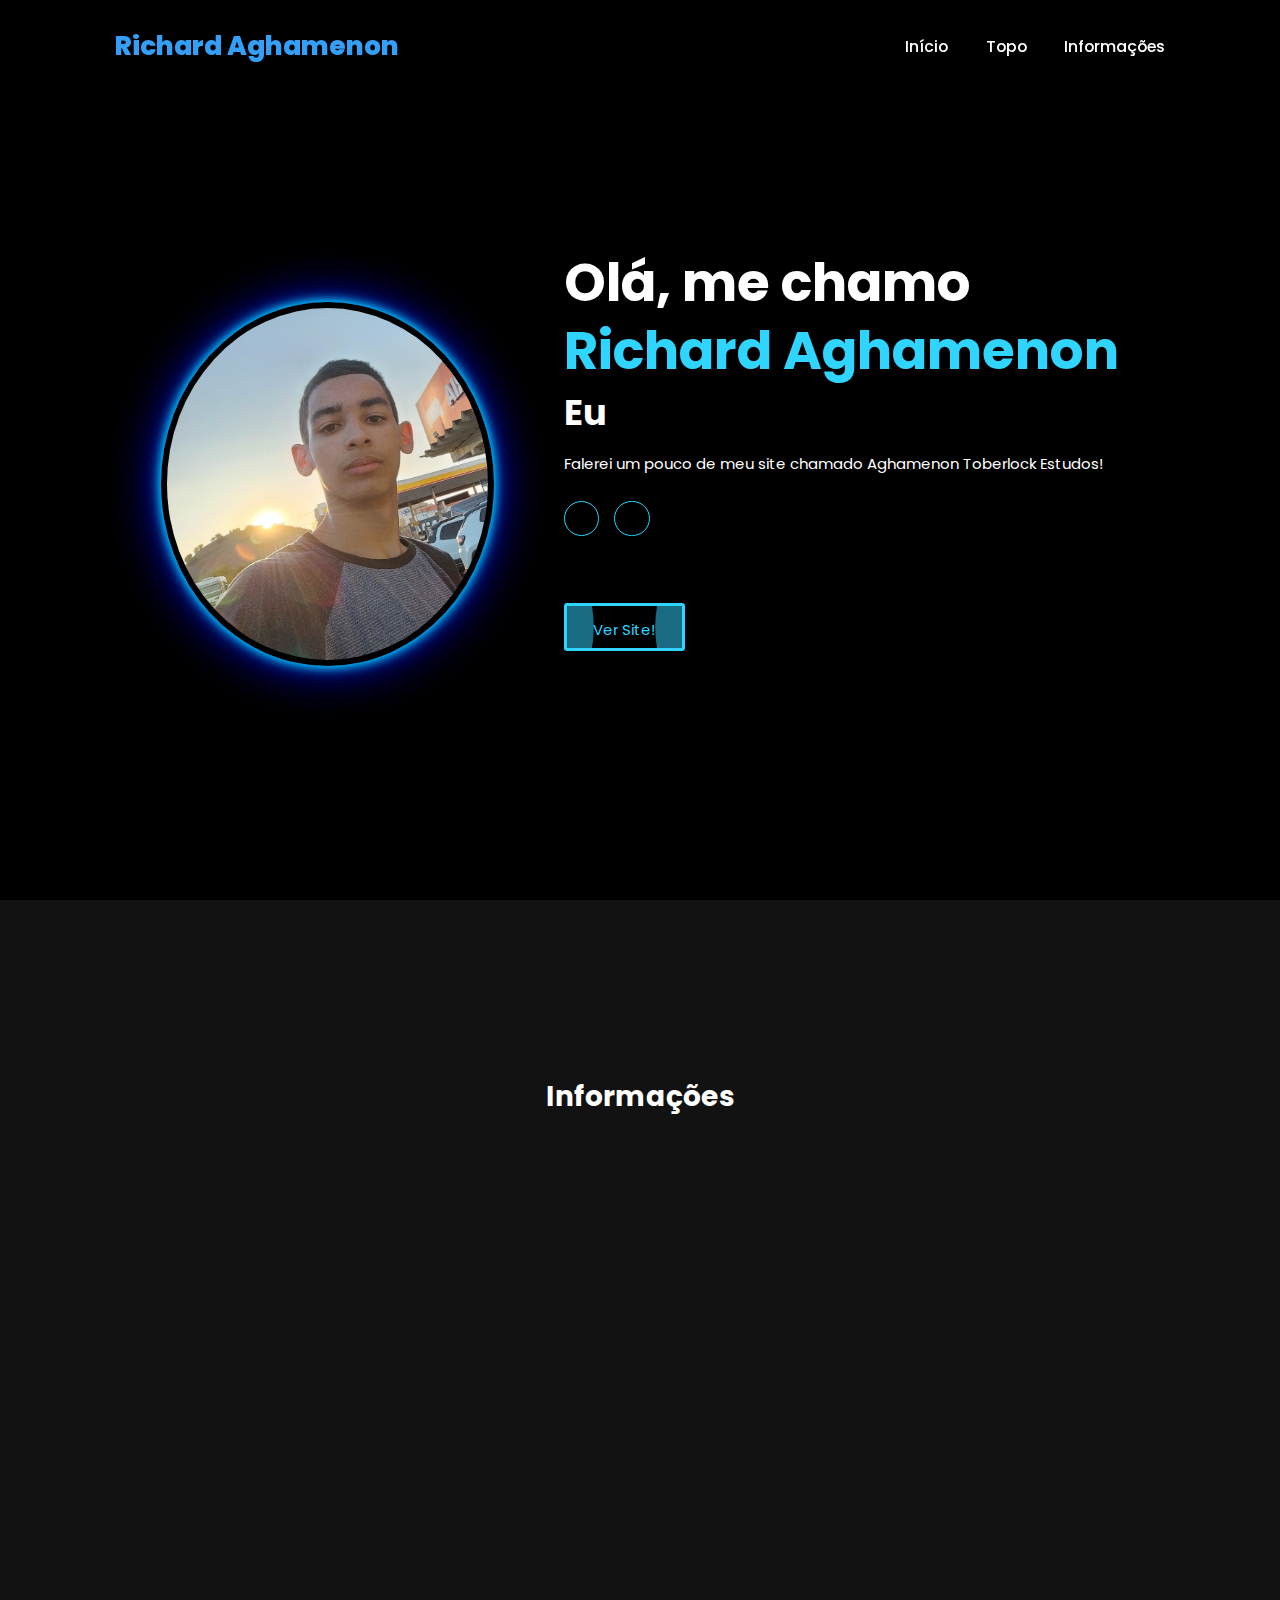
<file: Aghamenon-Toberlock-Estudos.html>
<!DOCTYPE html>
<html lang="en">
<head>
    <meta charset="UTF-8">
    <meta name="viewport" content="width=device-width, initial-scale=1.0">
    <link rel="stylesheet" href="https://cdnjs.cloudflare.com/ajax/libs/font-awesome/6.6.0/css/all.min.css" integrity="sha512-Kc323vGBEqzTmouAECnVceyQqyqdsSiqLQISBL29aUW4U/M7pSPA/gEUZQqv1cwx4OnYxTxve5UMg5GT6L4JJg==" crossorigin="anonymous" referrerpolicy="no-referrer" />
    <script src="https://unpkg.com/aos@2.3.1/dist/aos.js"></script>
    <link rel="stylesheet" href="style.css">
    <link rel="stylesheet" href="img.css">
    <link rel="stylesheet" href="style2.css">
    <title>Portfolio | Richard Aghamenon</title>
    <!--Font-->
</head>

<body>
    <header class="header">
        <a href="#" class="logo">Richard Aghamenon</a>

        <i class="fa-solid fa-bars" id="menu-icon"></i>

        <nav class="navbar">
            <a href="https://meliodasbr-oficial.github.io/Richard-Aghamenon-Portofolio-Official/" class="active">Início</a>
            <a href="#home">Topo</a>
            <a href="#informação">Informações</a>
        </nav>
    </header>

    <section3 class="home" id="home">
        <div class="home-img">
            <img src="Richard.jpg" alt="">
        </div>

        <div class="home-content">
            <h1>Olá, me chamo<span>Richard Aghamenon</span></h1>
            <h3 class="typing-text">Eu <span1></span1></h3>
            <p>Falerei um pouco de meu site chamado Aghamenon Toberlock Estudos!</p>
            <div class="social-icon">
                <a href="https://github.com/meliodasbr-oficial"><i class="fa-brands fa-github"></i></a>
                <a href="https://www.instagram.com/meliodasbr_ofc/"><i class="fa-brands fa-instagram"></i></a>
            </div>

            <div class="home-button">
                <button class="button button2" onclick="window.location.href='https://meliodasbr-oficial.github.io/Aghamenon-Toberlock-Estudos-Official/';">
                    <p>Ver Site!</p>
                </button>                
            </div>
        </div>
    </section3>

    <section class="informação" id="informação">
        <h2 class="heading">Informações</h2>
        <div class="Universal">
            <div data-aos="zoom-in">
                <div class="single-info">
                    <div class="content">
                        <h3 class="title">Aghamenon Toberlock Estudos</h3>
                        <p class="description">
                            O Aghamenon Toberlock Estudos é uma plataforma educacional inovadora, idealizada e desenvolvida por Richard Aghamenon. Com o propósito de transformar a maneira como os estudantes se preparam para exames importantes, como o ENEM e a OBMEP, a plataforma combina tecnologia de ponta e uma abordagem prática e interativa, voltada para maximizar o desempenho acadêmico.
                        </p>
                        <p class="description">
                            Construída utilizando uma sólida base de HTML, CSS e JavaScript, com integração ao Firebase, a plataforma oferece uma experiência fluida, interativa e segura, garantindo que cada funcionalidade atenda às necessidades dos estudantes de forma eficiente e intuitiva. A plataforma foi desenhada para ser acessível e motivadora, com um sistema de login seguro e uma interface amigável, proporcionando uma navegação rápida e sem complicações.
                        </p>
                        <h4 class="subheading">Entre os principais recursos, destacam-se:</h4>
                        <div class="features">
                            <div class="feature-item">
                                <h5><b>Simulados Rankeados:</b></h5>
                                <p>Uma função que permite aos estudantes testar seus conhecimentos em questões atualizadas e competitivas. Com o ranqueamento, é possível medir o desempenho em relação a outros estudantes, criando um ambiente de estudo motivador.</p>
                            </div>
                            <div class="feature-item">
                                <h5><b>Simulados para o ENEM e OBMEP:</b></h5>
                                <p>A plataforma oferece simulados especialmente desenvolvidos para esses exames, garantindo que o conteúdo esteja alinhado com o que realmente cai nas provas. As questões são atualizadas constantemente, mantendo o aluno sempre preparado para os desafios que enfrentará nos exames.</p>
                            </div>
                            <div class="feature-item">
                                <h5><b>Chat Global:</b></h5>
                                <p>O Chat Global permite a comunicação em tempo real entre os usuários, promovendo um ambiente colaborativo onde estudantes podem trocar experiências, dicas de estudo e se apoiar mutuamente em sua jornada educacional. Com uma interface amigável e identificações por GameTag, o chat se torna um espaço seguro e acessível para todos usuários.</p>
                            </div>
                            <div class="feature-item">
                                <h5><b>Guia de Profissões:</b></h5>
                                <p>Uma seção dedicada a ajudar os estudantes a explorar suas opções de carreira. Aqui, é possível descobrir diversas profissões, com informações detalhadas sobre cada uma delas, ajudando na escolha da futura área de atuação.</p>
                            </div>
                            <div class="feature-item">
                                <h5><b>Dicas de Estudos:</b></h5>
                                <p>Estratégias e orientações práticas para otimizar o tempo de estudo e melhorar a eficiência na preparação para os exames. São dicas focadas em aumentar a produtividade e manter o estudante motivado.</p>
                            </div>
                            <div class="feature-item">
                                <h5><b>Relatórios Detalhados:</b></h5>
                                <p>A cada simulado realizado, o estudante recebe um relatório completo com métricas de acertos, erros e tempo gasto em cada questão. Isso permite uma análise precisa do desempenho e facilita a identificação de áreas que precisam de mais atenção.</p>
                            </div>
                        </div>
                        <p class="description">
                            O desenvolvimento do Aghamenon Toberlock é resultado de um processo minucioso de pesquisa e inovação, combinando conhecimentos técnicos de programação e uma compreensão profunda das necessidades dos estudantes. A plataforma foi criada para oferecer conteúdo de qualidade e motivar os estudantes a continuar estudando e alcançar suas metas acadêmicas.
                        </p>
                        <p class="description">
                            Se você está buscando uma maneira eficaz de se preparar para o ENEM, OBMEP ou outros exames, não perca a oportunidade de conhecer a Aghamenon Toberlock Estudos. Acesse agora e veja como essa plataforma pode impulsionar seu desempenho!
                        </p>
                        <div data-aos="zoom-in">
                            <img src="1.png" alt=""> Fonte: https://meliodasbr-oficial.github.io/Aghamenon-Toberlock-Estudos-Official/
                        </div>
                        <div data-aos="zoom-in">
                            <img src="2.png" alt=""> Fonte: https://meliodasbr-oficial.github.io/Aghamenon-Toberlock-Estudos-Official/Perfil
                        </div>
                        <div data-aos="zoom-in">
                            <img src="3.png" alt=""> Fonte: https://meliodasbr-oficial.github.io/Aghamenon-Toberlock-Estudos-Official/Serviços
                        </div>
                        <div data-aos="zoom-in">
                            <img src="4.png" alt=""> Fonte: https://meliodasbr-oficial.github.io/Aghamenon-Toberlock-Estudos-Official/Simulado-Rankeado
                        </div>
                        <div data-aos="zoom-in">
                            <img src="5.png" alt=""> Fonte: https://meliodasbr-oficial.github.io/Aghamenon-Toberlock-Estudos-Official/Ranking
                        </div>
                        <div data-aos="zoom-in">
                            <img src="6.png" alt=""> Fonte: https://meliodasbr-oficial.github.io/Aghamenon-Toberlock-Estudos-Official/Chat-Global
                        </div>
                    </div>
                    <span class="circle-before"></span>
                    <button class="button button2" onclick="window.location.href='https://meliodasbr-oficial.github.io/Aghamenon-Toberlock-Estudos-Official/';">
                        <p>Ver Site!</p>
                    </button>  
                </div>
            </div>
        </div>
    </section>
    

    <footer class="footer">
        <div data-aos="zoom-in">
            <div class="social">
                <a href="https://github.com/meliodasbr-oficial"><i class="fa-brands fa-github"></i></a>
                <a href="https://www.instagram.com/meliodasbr_ofc/"><i class="fa-brands fa-instagram"></i></a>
            </div>
            <p class="copyright">
                &copy; 2024 Richard Aghamenon. Todos os direitos reservados.
            </p>
        </div>
    </footer>
    <script src="script.js"></script>
    <script>
        AOS.init();
      </script>
</body>
</html>
</file>
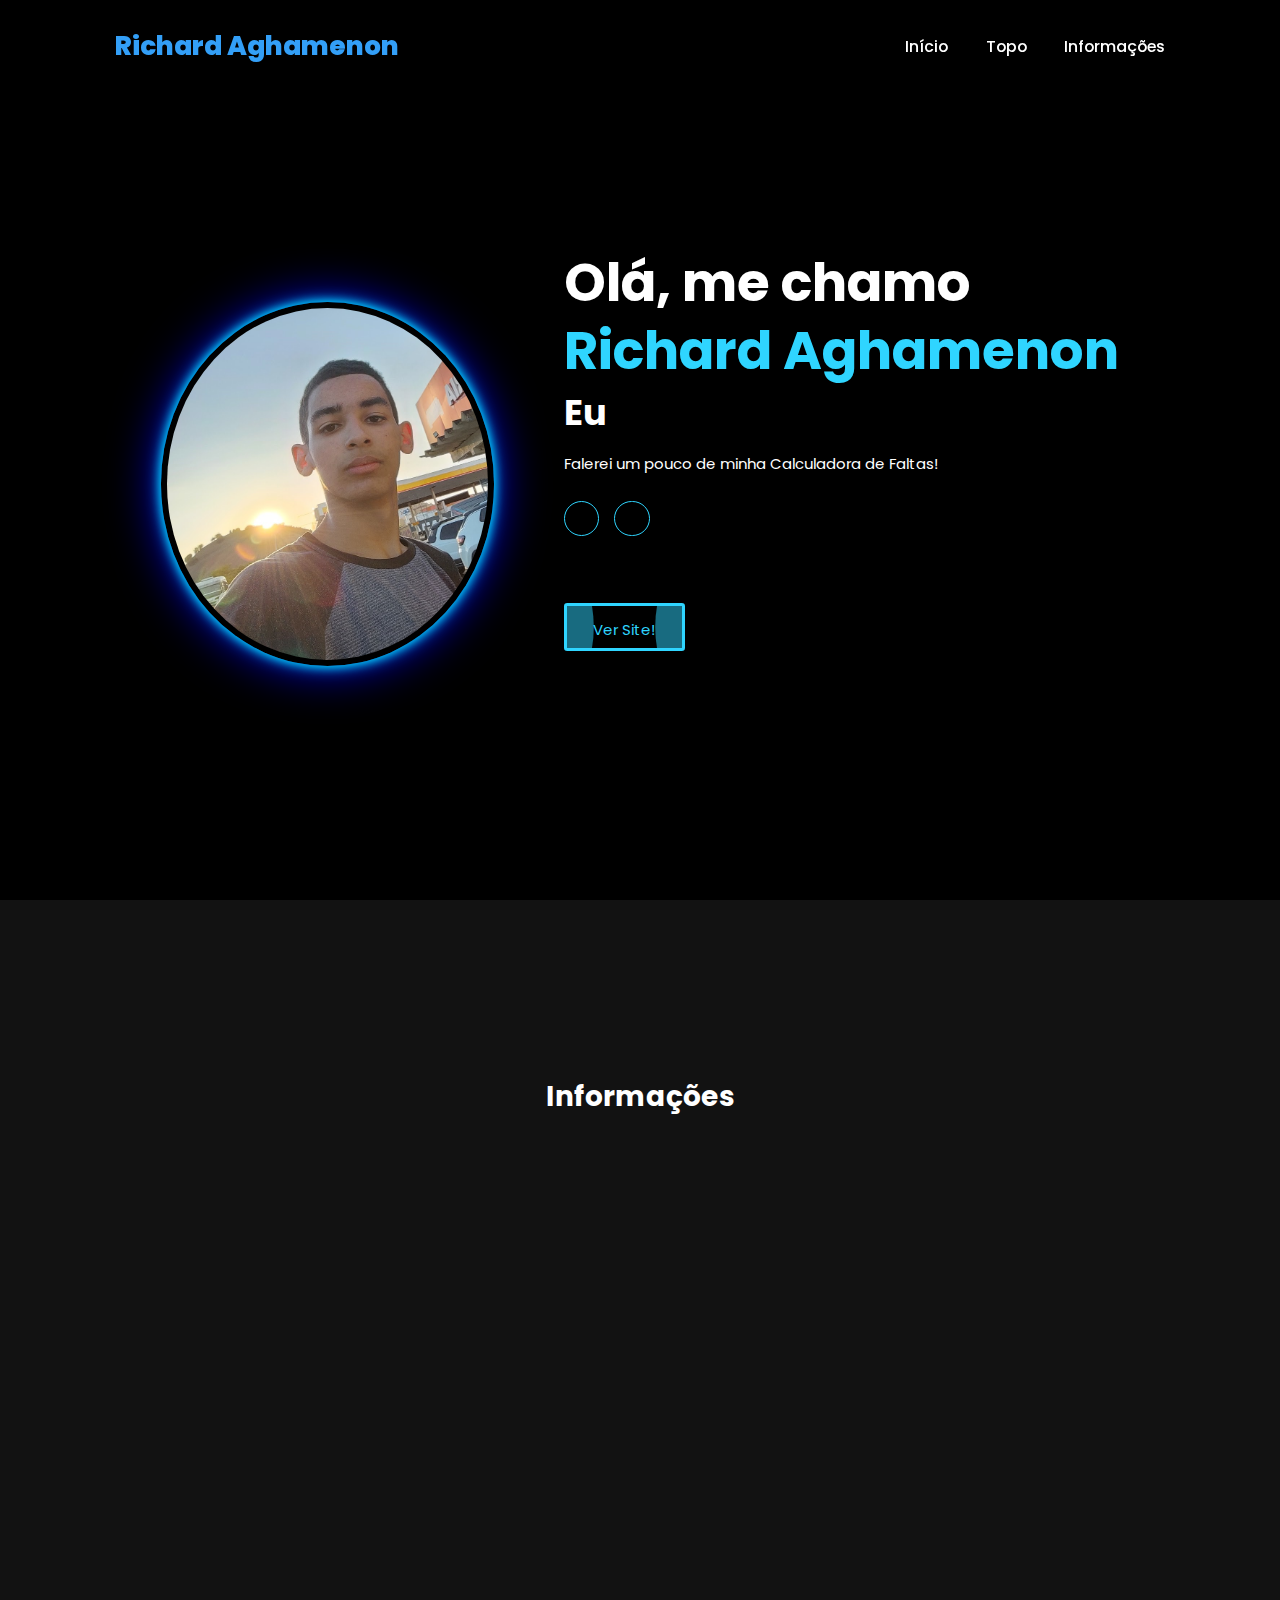
<file: Calculadora-de-Faltas.html>
<!DOCTYPE html>
<html lang="en">
<head>
    <meta charset="UTF-8">
    <meta name="viewport" content="width=device-width, initial-scale=1.0">
    <link rel="stylesheet" href="https://cdnjs.cloudflare.com/ajax/libs/font-awesome/6.6.0/css/all.min.css" integrity="sha512-Kc323vGBEqzTmouAECnVceyQqyqdsSiqLQISBL29aUW4U/M7pSPA/gEUZQqv1cwx4OnYxTxve5UMg5GT6L4JJg==" crossorigin="anonymous" referrerpolicy="no-referrer" />
    <script src="https://unpkg.com/aos@2.3.1/dist/aos.js"></script>
    <link rel="stylesheet" href="style.css">
    <link rel="stylesheet" href="img.css">
    <link rel="stylesheet" href="style2.css">
    <title>Portfolio | Richard Aghamenon</title>
    <!--Font-->
</head>

<body>
    <header class="header">
        <a href="#" class="logo">Richard Aghamenon</a>

        <i class="fa-solid fa-bars" id="menu-icon"></i>

        <nav class="navbar">
            <a href="https://meliodasbr-oficial.github.io/Richard-Aghamenon-Portofolio-Official/" class="active">Início</a>
            <a href="#home">Topo</a>
            <a href="#informação">Informações</a>
        </nav>
    </header>

    <section3 class="home" id="home">
        <div class="home-img">
            <img src="Richard.jpg" alt="">
        </div>

        <div class="home-content">
            <h1>Olá, me chamo<span>Richard Aghamenon</span></h1>
            <h3 class="typing-text">Eu <span1></span1></h3>
            <p>Falerei um pouco de minha Calculadora de Faltas!</p>

            <div class="social-icon">
                <a href="https://github.com/meliodasbr-oficial"><i class="fa-brands fa-github"></i></a>
                <a href="https://www.instagram.com/meliodasbr_ofc/"><i class="fa-brands fa-instagram"></i></a>
            </div>

            <div class="home-button">
                <button class="button button2" onclick="window.location.href='https://meliodasbr-oficial.github.io/Calculadora-de-Faltas/';">
                    <p>Ver Site!</p>
                </button>                
            </div>
        </div>
    </section3>

    <section class="informação" id="informação">
        <h2 class="heading">Informações</h2>
        <div class="Universal">
            <div data-aos="zoom-in">
                <div class="single-info">
                    <div class="content2">
                        <h3 class="title">Calculadora de Faltas</h3>
                        <p class="description">
                            A Calculadora de Faltas foi idealizada por um professor que buscava facilitar o processo de cálculo das faltas de carga horária para os estudantes. A ideia central era desenvolver uma ferramenta prática que permitisse aos alunos converter o tempo de ausência em uma quantidade exata de faltas, ajudando-os a monitorar sua frequência e evitar problemas relacionados ao limite de faltas permitido.
                        </p>
                        <p class="description">
                            Com essa proposta em mente, Eu (Richard Aghamenon) decidi desenvolver a Calculadora de Faltas utilizando HTML, CSS e JavaScript. Essas tecnologias foram escolhidas para garantir uma interface intuitiva e responsiva, proporcionando uma experiência de uso agradável e acessível.
                        </p>
                        <h4 class="subheading">Como a Calculadora Funciona:</h4>
                        <div class="features">
                        <div class="feature-item">
                            <h5><b>Entrada de Dados:</b></h5>
                            <p>O usuário informa a carga horária de faltas que vem em seu boletim do curso ou escola.</p>
                        </div>
                        <div class="feature-item">
                            <h5><b>Cálculo Automático:</b></h5>
                            <p>Através de um algoritmo em JavaScript, a ferramenta processa os dados e converte o tempo de faltas em uma quantidade de faltas, com base nas regras estabelecidas que são a carga horária de 50 minutos por aula.</p>
                            <p><b>Exemplo: 00:50:00 (Carga horária) = 1 (falta).</b></p>
                        </div>
                        <div class="feature-item">
                            <h5><b>Resultados Claros:</b></h5>
                            <p>Após o cálculo, a calculadora exibe o número exato de faltas, permitindo que os estudantes visualizem facilmente o impacto de suas ausências.</p>
                        </div>
                        </div>
                            <p class="description">
                            A Calculadora de Faltas foi projetada para ser simples e eficiente, oferecendo feedback imediato e ajudando os alunos a manterem o controle sobre suas frequências. Essa ferramenta não apenas auxilia na gestão de faltas, mas também serve como um recurso valioso para a organização dos estudos, contribuindo para o sucesso acadêmico dos estudantes.
                            </p>
                            <p class="description">
                                Se você está buscando uma maneira prática de calcular suas faltas e entender melhor sua situação acadêmica, a Calculadora de Faltas é a solução ideal!
                            </p>
                            <img src="7.png" alt=""> Fonte: https://meliodasbr-oficial.github.io/Calculadora-de-Faltas/
                            <img src="8.png" alt=""> Fonte: https://meliodasbr-oficial.github.io/Calculadora-de-Faltas/
                    </div>
                    <span class="circle-before"></span>
                    <button class="button button2" onclick="window.location.href='https://meliodasbr-oficial.github.io/Calculadora-de-Faltas/';">
                        <p>Ver Site!</p>
                    </button> 
                </div>
            </div>
        </div>
    </section>

    <footer class="footer">
        <div data-aos="zoom-in">
            <div class="social">
                <a href="https://github.com/meliodasbr-oficial"><i class="fa-brands fa-github"></i></a>
                <a href="https://www.instagram.com/meliodasbr_ofc/"><i class="fa-brands fa-instagram"></i></a>
            </div>
            <p class="copyright">
                &copy; 2024 Richard Aghamenon. Todos os direitos reservados.
            </p>
        </div>
    </footer>
    <script src="script.js"></script>
    <script>
        AOS.init();
      </script>
</body>
</html>
</file>
<file: style.css>
@import url('https://fonts.googleapis.com/css2?family=Poppins:wght@100;200;300;400;500;600&display=swap');
*{
    margin: 0;
    padding: 0;
    box-sizing: border-box;
    text-decoration: none;
    border: none;
    outline: none;
    scroll-behavior: smooth;
    font-family: 'Poppins', sans-serif;
}

:root{
    --bg-color: #000000;
    --second-bg-color: #121212;
    --text-color: #fff;
    --main-color: #2fd5ff;
    --perfil:#0000ff;
    --perfil-secundario: #00d0ff;
    --logo: #339ff7;
    --container-cor: rgb(255 255 255 / 16%);;
}
html{
    font-size: 62.5%;
    overflow-x: hidden;
}
body{
    background: var(--bg-color);
    font-family: "Poppins", sans-serif;
    color: var(--text-color);
}
html::-webkit-scrollbar{
    width: 0.8rem;
}
html::-webkit-scrollbar-track{
    background: var(--bg-color);
}
html::-webkit-scrollbar-thumb{
    background: var(--main-color);
}


.header{
    position: fixed;
    top: 0;
    left: 0;
    width: 100%;
    padding: 3rem 9%;
    background: rgba(0, 0, 0, 0.7);
    filter: drop-shadow(10px);
    display: flex;
    justify-content: space-between;
    align-items: center;
    z-index: 100;
}
.logo{
    font-size: 3rem;
    color: var(--logo);
    font-weight: 800;
    cursor: pointer;
    transition: 0.5s ease;
}
.logo:hover{
    transform: scale(1.1);
}
.navbar a{
    font-size: 1.8rem;
    color: var(--text-color);
    margin-left: 4rem;
    font-weight: 500;
    transition: 0.3s ease;
    border-bottom: 3px solid transparent;
}
.navbar a:hover,
.navbar a:active{
    color: var(--main-color);
    border-bottom: 3px solid var(--main-color);
}
#menu-icon{
    font-size: 3.6rem;
    color: var(--main-color);
    display: none;
}

@media (max-width:995px){
    #menu-icon{
        display: block;
    }
    .navbar{
        position: absolute;
        top: 100%;
        right: 0;
        width: 40%;
        border-left: 3px solid var(--main-color);
        border-bottom: 3px solid var(--main-color);
        border-bottom-left-radius: 2rem;
        padding: 1rem 3%;
        background-color: var(--second-bg-color);
        border-top: 0.1rem solid rgba(0, 0, 0, 0.1);
        display: none;
    }
    .navbar.active{
        display: block;
    }
    .navbar a{
        display: block;
        font-size: 2rem;
        margin: 3rem 0;
    }
    .navbar a:hover,
    .navbar a.active{
        padding: 1rem;
        border-radius: 0.5rem;
    }
}

section{
    min-height: 100vh;
    padding: 20rem 9% 5rem;
}
.home{
    display: flex;
    justify-content: center;
    align-items: center;
    gap: 8rem;
    background-color: var(--bg-color);
}
.home-img img{
    position: relative;
    width: 26vw;
    border-radius: 50%;
    box-shadow: 0 0 10px var(--perfil-secundario),
                0 0 15px var(--perfil-secundario),
                0 0 50px var(--perfil);
    cursor: pointer;
    top: 26px;
}
.home-img img:hover{
    box-shadow: 0 0 15px var(--perfil),
                0 0 25px var(--perfil),
                0 0 70px var(--perfil-secundario);
    transform: scale(1.01);
}

.home .home-content h1{
    font-size: 6rem;
    font-weight: 700;
    line-height: 1.3;
}
span{
    color: var(--main-color);
    display: flex;
}
.home-content h3{
    font-size: 4rem;
    margin-bottom: 1rem;
    font-weight: 700;
}
.home-content p{
    font-size: 1.7rem;
    font-weight: 400;
    padding-top: 5px;
}

.social-icon a{
    display: inline-flex;
    justify-content: center;
    align-items: center;
    width: 4rem;
    height: 4rem;
    background: transparent;
    border: 0.2rem solid var(--main-color);
    font-size: 2rem;
    border-radius: 50%;
    color: var(--main-color);
    margin: 3rem 1.5rem 3rem 0;
    transition: 0.3s ease;
}
.social-icon a:hover{
    color: black;
    transform: scale(1.3)translateY(-5px);
    box-shadow: 0 0 25px var(--main-color);
    background: var(--main-color);
}

.home-button{
    display: flex;
    align-items: center;
    gap: 4rem;

}

.button{
    all: unset;
    display: flex;
    align-items: center;
    position: relative;
    padding: 0.6em 2em;
    border: medium solid var(--main-color);
    border-radius: 0.25em;
    color: var(--main-color);
    font-size: 1.5em;
    font-weight: 600;
    cursor: pointer;
    overflow: hidden;
    transition: border 300ms, color 300ms;
    user-select: none;
}

.button p{
    z-index: 1;
}
.button:hover{
    color:black;
    box-shadow: 0 0 25px var(--main-color);
}
button:active{
    border-color: var(--main-color);
}
.button::after, .button::before{
    content: '';
    position: absolute;
    width: 12em;
    aspect-ratio: 1;
    background: var(--main-color);
    opacity: 50%;
    border-radius: 50%;
    transition: transform 500ms, background 300ms;
}
.button::before{
    left: 0;
    transform: translateX(-19em);
    width: 276px;
}
.button::after{
    right: 0;
    transform: translateX(19em);
    width: 276px;
}

.button:hover::before{
    transform: translateX(-1em);
}
.button:hover::after{
    transform: translateX(1em);
}
.button:active::before,
.button:active::after{
    background: transparent;
}


.button2::after, .button2::before{
    content: '';
    position: absolute;
    width: 18em;
    aspect-ratio: 1;
    background: var(--main-color);
    opacity: 50%;
    border-radius: 50%;
    transition: transform 500ms, background 300ms;
}

.button2::before{
    left: 0;
    transform: translateX(-16em);
}
.button2::after{
    right: 0;
    transform: translateX(16em);
}

.typing-text{
    font-size: 30px;
    font-weight: 600;
    min-width: 280px;
}
.typing-text span1{
    position: relative;
}
.typing-text span1::before{
    content: 'Developer Web';
    color: #48b4f7;
    animation: words 20s infinite;
}
.typing-text span1::after{
    content: '';
    position: absolute;
    background-color: var(--bg-color);
    width: calc(100% + 8px);
    height: 100%;
    border-left: 3px solid var(--bg-color);
    right: -8px;
    animation: cursor 0.6s infinite, typing 20s steps(14) infinite;
}

@keyframes cursor{
    to{
        border-left: 2px solid var(--text-color);
    }
}

@keyframes words{
    0%, 20%{
        content: 'sou desenvolvedor web!';
    }
    21%, 40%{
        content: 'sou front-end iniciante!';
    }
    41%, 60%{
        content: 'Amo Programação!';
    }
    61%, 80%{
        content: '';
    }
    81%, 100%{
        content: '';
    }
}

@keyframes typing{
    10%, 15%,
    30%, 35%,
    50%, 55%,
    70%, 75%,
    90%, 95%{
        width: 0;
    }
    5%, 20%,
    25%, 40%,
    45%, 60%,
    65%, 80%, 85%{
        width: calc(100% + 8px);
    }
}

@media (max-width:1000px){
    .home{
        gap:4rem;
    }
    @media (max-width:995px){
        .home{
            flex-direction: column;
            margin: 1rem 1rem;
        }
        .home .home-content h3{
            font-size: 2.2rem;
        }
        .home .home-content h1{
            font-size: 3rem;
        }
        .home .home-img img{
            width: 70vw;
            margin-top: 1rem;
        }
    }
}


/*Serviços*/
.serviços{
    background: var(--second-bg-color);
}
.heading{
    text-align: center;
    font-size: 5rem;
}
.service-container{
    display: grid;
    grid-template-columns: repeat(3, 1fr);
    align-items: center;
    gap: 2.5rem;
}
.serviços .single-service{
    position: relative;
    margin-top: 30px;
    background-color: var(--bg-color);
    border-radius: 10px;
    padding: 40px 30px;
    overflow: hidden;
}
.serviços .single-service .content{
    position: relative;
    z-index: 20;
}

.serviços .single-service .circle-before{
    position: absolute;
    top: 0;
    right: 0px;
    transform: translate(40%, -40%);
    width: 150px;
    height: 150px;
    background-color: var(--main-color);
    border: 6px solid #504f93;
    border-radius: 50%;
    opacity: 0.5;
    z-index: 10;
    transition: all .6s;
}
.serviços .single-service:hover .circle-before{
    width: 100%;
    height: 100%;
    transform: none;
    border: 0;
    border-radius: 0;
    opacity: 1;
}
.serviços .single-service .icon{
    display: inline-block;
    margin-bottom: 26px;
    height: 70px;
    width: 70px;
    background-color: var(--main-color);
    border-radius: 5px;
    line-height: 70px;
    text-align: center;
    color: #fff;
    font-size: 30px;
    transition: all .3s;
}
.serviços .single-service:hover .icon{
    background-color: var(--second-bg-color);
    color: var(--main-color);
}
.serviços .single-service .title{
    margin-bottom: 18px;
    font-weight: 700;
    font-size: 23px;
    transition: color .3s;
}
.serviços .single-service:hover .title{
    color: #000000;
}
.serviços .single-service .description{
    margin-bottom: 20px;
    font-size: 15px;
    transition: color .3s;
}
.serviços .single-service:hover .description{
    color: #000000;
}

.serviços .single-service a{
    position: relative;
    font-size: 18px;
    color: var(--main-color);
    text-decoration: none;
    font-weight: 500;
    transition: color .3s;
}
.serviços .single-service:hover a{
    color: #000000;
}

@media (max-width:991px){
    section{
        padding: 10rem 3% 2rem;
    }
    .serviços{
        padding-bottom: 7rem;
    }
}
@media (max-width:895px) {
    .serviços .service-container{
        grid-template-columns: repeat(1, 1fr);
    }
}

/*Habilidades*/

.habilidades{
    background: var(--bg-color);
}
.habilidades .container{
    background: var(--container-cor);
    color: var(--text-color);
    border-radius: 1rem;
    padding: 2rem;
    width: 60%;
    margin: auto;
    margin-top: 2rem;
}

.habilidades .container .row{
    display: grid;
    flex-wrap: wrap;
    gap: 1.8rem;
}
.habilidades .container .bar{
    margin-bottom: 15px;
    padding: 10px;
    border-radius: 1rem;
    background: var(--second-bg-color);
    transition: 0.3s ease;
    cursor: pointer;
}
.habilidades .container .bar:hover{
    box-shadow: 0 4px 10px var(--main-color);
    transform: scale(1.03);
}

.habilidades .container .bar .info{
    display: flex;
    flex-direction: column;
    align-items: center;
    gap: 1rem;
    margin-top: 1rem;
}
.habilidades .container .bar .info span{
    font-size: 2rem;
    font-weight: 500;
    margin-left: 0.5rem;
}
.habilidades .container .bar .info img{
    width: 120px;
    height: 120px;
}

@media screen and (max-width:600px){
    .habilidades .container{
        margin: 0;
        padding: 0;
    }
    .habilidades .container .row{
        margin: 1rem;
        padding: 2rem 0.2rem 2rem 0.2rem;
        gap: 1rem;
    }
    .habilidades .container{
        margin-top: 5px;
        width: 100%;
    }
}

/*Educação*/
.educação{
    background: var(--second-bg-color);
}

.educação .timeline{
    position: relative;
    max-width: 1200px;
    margin: 0 auto;
}
.educação .timeline::after{
    content: '';
    position: absolute;
    width: 6px;
    background: rgb(90, 64, 64);
    top: 46px;
    bottom: 5px;
    left: 50%;
    margin-left: -3px;
    z-index: 0;
}

.educação .container {
    top: 30px;
    padding: 10px 40px;
    position: relative;
    background-color: inherit;
    width: 50%;
}
.educação .container::after{
    content: '\f501';
    position: absolute;
    width: 25px;
    height: 25px;
    line-height: 25px;
    right: -17px;
    background-color: rgb(252, 252, 252);
    border-radius: 50%;
    border: 4px solid var(--main-color);
    top: 15px;
    z-index: 100;
    font-size: 1.89rem;
    text-align: center;
    font-weight: 600;
    font-family: "Font Awesome\ 5 Free";
    color: rgb(90, 64, 64);
}
.educação .left{
    left: 0;
}
.educação .right{
    left: 50%;
}
.educação .left::before{
    content: '';
    height: 0;
    position: absolute;
    top: 22px;
    width: 0;
    z-index: 1;
    right: 30px;
    border: medium solid var(--main-color);
    border-width: 10px 0 10px 10px;
    border-color: transparent transparent transparent var(--main-color);
}
.educação .right::before{
    content: '';
    height: 0;
    position: absolute;
    top: 22px;
    width: 0;
    z-index: 1;
    left: 30px;
    border: medium solid var(--main-color);
    border-width: 10px 10px 10px 0;
    border-color: transparent var(--main-color) transparent transparent;
}
.educação .right::after{
    left: -16px;
}
.educação .content{
    background: var(--main-color);
    position: relative;
    border-radius: 6px;
}
.educação .content .tag{
    font-size: 1.5rem;
    padding-top: 1.5rem;
    margin-left: 1.5rem;
}
.educação .content .desc{
    margin-left: 1.5rem;
    padding-left: 1rem;
}
.educação .content .tag h2{
    font-size: 2rem;
    font-weight: 600;
    color: black;
}
.educação .content .desc p{
    font-size: 1.5rem;
    font-weight: 500;
    color: black;
}

@media screen and (max-width:600px) {
    .educação .timeline{
        margin-top: 2rem;
    }
    .educação .timeline::after{
        left: 31px;
    }
    .educação .container{
        width: 100%;
        padding-left: 8rem;
        padding-right: 2rem;
    }
    .educação .container::after{
        font-size: 2.2rem;
    }
    .educação .container::before{
        left: 61px;
        border: medium solid var(--main-color);
        border-width: 10px 10px 10px 0;
        border-color:  transparent var(--main-color) transparent transparent;
    }
    .educação .left::after{
        left: 15px;
    }
    .educação .right::after{
        left: 15px;
    }
    .educação .right{
        left: 0%;
    }
}


/*Contato*/

.contato{
    background: var(--bg-color);
}
.contato .container{
    padding: 2rem;
    width: 100%;
    margin: auto;
    margin-top: 2rem;
    background: var(--second-bg-color);
}
.contato .container .row{
    display: grid;
    grid-template-columns: repeat(2, 1fr);
    flex-wrap: wrap;

}
.contato-left{
    flex-basis: 35%;
}
.contato-right{
    flex-basis: 60%;
}
.contato .contato-left .sub-title{
    font-size: 4rem;
}
.contato .contato-left p{
    font-size: 16px;
}
.contato .contato-left p1{
    font-size: 16px;
}
.contato .contato-left p a{
    color: var(--text-color);
}
.contato .contato-left p i{
    color: var(--main-color);
    margin-right: 15px;
    font-size: 25px;
}

.contato .contato-right form{
    width: 100%;
}
form input, textarea{
    width: 100%;
    border: 0;
    outline: none;
    background: #000000;
    padding: 15px;
    margin: 15px 0;
    color: #fff;
    font-size: 18px;
    border-radius: 6px;
    resize: none;
}

@media screen and (max-width:600px) {
    .contato .container{
        margin: 0;
        padding: 0;
    }
    .contato .container .row{
        grid-template-columns: repeat(1, 1fr);
        margin: 1rem;
        padding: 2rem 0.2rem 2rem 0.2rem;
        gap: 1rem;
    }
}

/*Footer*/

.footer{
    position: relative;
    bottom: 0;
    width: 100%;
    padding: 40px 0;
    background: var(--main-color);
    font-weight: 900;
}
.footer .social{
    text-align: center;
    padding-bottom: 0px;
    color: #000000;
    font-weight: 900;
}
.footer .social a{
    font-size: 25px;
    color: #000000;
    border: 2px solid black;
    width: 42px;
    height: 42px;
    line-height: 42px;
    display: inline-block;
    text-align: center;
    border-radius: 50%;
    margin: 0 10px;
    transition: 0.3s ease;
}
.footer .social a:hover{
    transform: scale(1.2)translateY(-5px);
    background: black;
    color: var(--main-color);
    box-shadow: 0 0 15px var(--bg-color);
}

footer .copyright{
    margin-top: 50px;
    text-align: center;
    font-size: 16px;
    color: black;
}

@media (max-width:1285px){
    html{
        font-size: 55%;
    }
    .service-container{
        padding-bottom: 7rem;
        grid-template-columns: repeat(1, 1fr);
        margin: 0 5rem;
    }
}
@media (max-width:991px){
    .header{
        padding: 2rem 3%;
    }
    section{
        padding: 2rem 3% 2rem;
    }
    .serviços{
        padding-bottom: 7rem;
    }
    .footer{
        padding: 2rem 3%;
    }
}

/*Projetos*/

/*Serviços*/
.projetos{
    background: var(--second-bg-color);
    margin-top: 50px;
}
.heading{
    text-align: center;
    font-size: 5rem;
}
.projetos-container{
    display: grid;
    grid-template-columns: repeat(3, 1fr);
    align-items: center;
    gap: 2.5rem;
}
.projetos .single-projetos{
    position: relative;
    margin-top: 30px;
    background-color: var(--bg-color);
    border-radius: 10px;
    padding: 40px 30px;
    overflow: hidden;
}
.projetos .single-projetos .content{
    position: relative;
    z-index: 20;
}

.projetos .single-projetos .circle-before{
    position: absolute;
    top: 0;
    right: 0px;
    transform: translate(40%, -40%);
    width: 150px;
    height: 150px;
    background-color: var(--main-color);
    border: 6px solid #504f93;
    border-radius: 50%;
    opacity: 0.5;
    z-index: 10;
    transition: all .6s;
}
.projetos .single-projetos:hover .circle-before{
    width: 100%;
    height: 100%;
    transform: none;
    border: 0;
    border-radius: 0;
    opacity: 1;
}
.projetos .single-projetos .icon{
    display: inline-block;
    margin-bottom: 26px;
    height: 70px;
    width: 70px;
    background-color: var(--main-color);
    border-radius: 5px;
    line-height: 70px;
    text-align: center;
    color: #fff;
    font-size: 30px;
    transition: all .3s;
}
.projetos .single-projetos:hover .icon{
    background-color: var(--second-bg-color);
    color: var(--main-color);
}
.projetos .single-projetos .title{
    margin-bottom: 18px;
    font-weight: 700;
    font-size: 23px;
    transition: color .3s;
}
.projetos .single-projetos:hover .title{
    color: #000000;
}
.projetos .single-projetos .description{
    margin-bottom: 20px;
    font-size: 15px;
    transition: color .3s;
}
.projetos .single-projetos:hover .description{
    color: #000000;
}

.projetos .single-projetos a{
    position: relative;
    font-size: 18px;
    color: var(--main-color);
    text-decoration: none;
    font-weight: 500;
    transition: color .3s;
}
.projetos .single-projetos:hover a{
    color: #000000;
}
@media (max-width: 1285px) {
    .projetos-container {
        padding-bottom: 7rem;
        grid-template-columns: repeat(1, 1fr);
        margin: 0 5rem;
    }
}
@media (max-width:991px){
    section{
        padding: 8rem 3% 2rem;
    }
    .projetos{
        padding-bottom: 7rem;
    }
}
@media (max-width:895px) {
    .projetos .projetos-container{
        grid-template-columns: repeat(1, 1fr);
    }
}

section2{
    height: 55vh;
    display: list-item;
    text-align: -webkit-center;
}

.lista-contato button{
    margin: 10px 0;
    font-size: 20px;
}

.content-contato{
    background: var(--container-cor);
    color: var(--text-color);
    border-radius: 4rem;
    padding: 3rem;
    width: 70%;
    margin: auto;
    margin-top: 2rem;
}

.contato button{
    margin: 35px 0px;
}

/* Estilos gerais */

.informação{
    background: var(--second-bg-color);
}
.informação  h3{
    font-size: 26px;
    text-align: center;
}
.informação  p{
    font-size: 17px;
    text-align: justify;
}
  .heading {
    font-size: 28px;
    text-align: center;
    margin-bottom: 20px;
  }
  
  .single-info {
    border-radius: 8px;
    box-shadow: 0 4px 8px var(--main-color);
    padding: 20px;
    margin-bottom: 30px;
  }
  
  .description {
    line-height: 1.7;
    margin-bottom: 20px;
    font-size: 16px;
    color: #ffffff;
  }
  
  /* Subheading */
  .subheading {
    font-size: 22px;
    margin: 20px 0;
    color: #0084ff;
  }
  
  /* Separando os recursos */
  .features {
    margin-top: 20px;
  }
  
  .feature-item {
    margin-bottom: 20px;
  }
  
  .feature-item h5 {
    font-size: 18px;
    margin-bottom: 5px;
    color: var(--text-color);
  }
  
  .feature-item p {
    margin-left: 15px;
    color: var(--text-color);
    font-size: 16.5px;
  }
  
  /* Efeitos de destaque */
  .feature-item h5 b {
    color: #71cdf7;
    font-size: 16px;
  }
  
  /* Responsividade */
  @media (max-width: 768px) {
    .description, .feature-item p {
      font-size: 16px;
    }
  
    .heading {
      font-size: 24px;
    }
  
    .subheading {
      font-size: 18px;
    }
  
    .feature-item h5 {
      font-size: 16px;
    }
    .informação  p{
        font-size: 14px;
        text-align: justify;
    }
  }
section3{
    height: 100vh;
}
</file>
<file: img.css>
img{
    width: 100%;
    padding: 6px;
    margin-top: 20px;
}

.button2{
    margin-top: 40px;
}
</file>
<file: style2.css>
[data-aos][data-aos][data-aos-duration="50"],body[data-aos-duration="50"] [data-aos] {
    transition-duration: 50ms
}

[data-aos][data-aos][data-aos-delay="50"],body[data-aos-delay="50"] [data-aos] {
    transition-delay: 0
}

[data-aos][data-aos][data-aos-delay="50"].aos-animate,body[data-aos-delay="50"] [data-aos].aos-animate {
    transition-delay: 50ms
}

[data-aos][data-aos][data-aos-duration="100"],body[data-aos-duration="100"] [data-aos] {
    transition-duration: .1s
}

[data-aos][data-aos][data-aos-delay="100"],body[data-aos-delay="100"] [data-aos] {
    transition-delay: 0
}

[data-aos][data-aos][data-aos-delay="100"].aos-animate,body[data-aos-delay="100"] [data-aos].aos-animate {
    transition-delay: .1s
}

[data-aos][data-aos][data-aos-duration="150"],body[data-aos-duration="150"] [data-aos] {
    transition-duration: .15s
}

[data-aos][data-aos][data-aos-delay="150"],body[data-aos-delay="150"] [data-aos] {
    transition-delay: 0
}

[data-aos][data-aos][data-aos-delay="150"].aos-animate,body[data-aos-delay="150"] [data-aos].aos-animate {
    transition-delay: .15s
}

[data-aos][data-aos][data-aos-duration="200"],body[data-aos-duration="200"] [data-aos] {
    transition-duration: .2s
}

[data-aos][data-aos][data-aos-delay="200"],body[data-aos-delay="200"] [data-aos] {
    transition-delay: 0
}

[data-aos][data-aos][data-aos-delay="200"].aos-animate,body[data-aos-delay="200"] [data-aos].aos-animate {
    transition-delay: .2s
}

[data-aos][data-aos][data-aos-duration="250"],body[data-aos-duration="250"] [data-aos] {
    transition-duration: .25s
}

[data-aos][data-aos][data-aos-delay="250"],body[data-aos-delay="250"] [data-aos] {
    transition-delay: 0
}

[data-aos][data-aos][data-aos-delay="250"].aos-animate,body[data-aos-delay="250"] [data-aos].aos-animate {
    transition-delay: .25s
}

[data-aos][data-aos][data-aos-duration="300"],body[data-aos-duration="300"] [data-aos] {
    transition-duration: .3s
}

[data-aos][data-aos][data-aos-delay="300"],body[data-aos-delay="300"] [data-aos] {
    transition-delay: 0
}

[data-aos][data-aos][data-aos-delay="300"].aos-animate,body[data-aos-delay="300"] [data-aos].aos-animate {
    transition-delay: .3s
}

[data-aos][data-aos][data-aos-duration="350"],body[data-aos-duration="350"] [data-aos] {
    transition-duration: .35s
}

[data-aos][data-aos][data-aos-delay="350"],body[data-aos-delay="350"] [data-aos] {
    transition-delay: 0
}

[data-aos][data-aos][data-aos-delay="350"].aos-animate,body[data-aos-delay="350"] [data-aos].aos-animate {
    transition-delay: .35s
}

[data-aos][data-aos][data-aos-duration="400"],body[data-aos-duration="400"] [data-aos] {
    transition-duration: .4s
}

[data-aos][data-aos][data-aos-delay="400"],body[data-aos-delay="400"] [data-aos] {
    transition-delay: 0
}

[data-aos][data-aos][data-aos-delay="400"].aos-animate,body[data-aos-delay="400"] [data-aos].aos-animate {
    transition-delay: .4s
}

[data-aos][data-aos][data-aos-duration="450"],body[data-aos-duration="450"] [data-aos] {
    transition-duration: .45s
}

[data-aos][data-aos][data-aos-delay="450"],body[data-aos-delay="450"] [data-aos] {
    transition-delay: 0
}

[data-aos][data-aos][data-aos-delay="450"].aos-animate,body[data-aos-delay="450"] [data-aos].aos-animate {
    transition-delay: .45s
}

[data-aos][data-aos][data-aos-duration="500"],body[data-aos-duration="500"] [data-aos] {
    transition-duration: .5s
}

[data-aos][data-aos][data-aos-delay="500"],body[data-aos-delay="500"] [data-aos] {
    transition-delay: 0
}

[data-aos][data-aos][data-aos-delay="500"].aos-animate,body[data-aos-delay="500"] [data-aos].aos-animate {
    transition-delay: .5s
}

[data-aos][data-aos][data-aos-duration="550"],body[data-aos-duration="550"] [data-aos] {
    transition-duration: .55s
}

[data-aos][data-aos][data-aos-delay="550"],body[data-aos-delay="550"] [data-aos] {
    transition-delay: 0
}

[data-aos][data-aos][data-aos-delay="550"].aos-animate,body[data-aos-delay="550"] [data-aos].aos-animate {
    transition-delay: .55s
}

[data-aos][data-aos][data-aos-duration="600"],body[data-aos-duration="600"] [data-aos] {
    transition-duration: .6s
}

[data-aos][data-aos][data-aos-delay="600"],body[data-aos-delay="600"] [data-aos] {
    transition-delay: 0
}

[data-aos][data-aos][data-aos-delay="600"].aos-animate,body[data-aos-delay="600"] [data-aos].aos-animate {
    transition-delay: .6s
}

[data-aos][data-aos][data-aos-duration="650"],body[data-aos-duration="650"] [data-aos] {
    transition-duration: .65s
}

[data-aos][data-aos][data-aos-delay="650"],body[data-aos-delay="650"] [data-aos] {
    transition-delay: 0
}

[data-aos][data-aos][data-aos-delay="650"].aos-animate,body[data-aos-delay="650"] [data-aos].aos-animate {
    transition-delay: .65s
}

[data-aos][data-aos][data-aos-duration="700"],body[data-aos-duration="700"] [data-aos] {
    transition-duration: .7s
}

[data-aos][data-aos][data-aos-delay="700"],body[data-aos-delay="700"] [data-aos] {
    transition-delay: 0
}

[data-aos][data-aos][data-aos-delay="700"].aos-animate,body[data-aos-delay="700"] [data-aos].aos-animate {
    transition-delay: .7s
}

[data-aos][data-aos][data-aos-duration="750"],body[data-aos-duration="750"] [data-aos] {
    transition-duration: .75s
}

[data-aos][data-aos][data-aos-delay="750"],body[data-aos-delay="750"] [data-aos] {
    transition-delay: 0
}

[data-aos][data-aos][data-aos-delay="750"].aos-animate,body[data-aos-delay="750"] [data-aos].aos-animate {
    transition-delay: .75s
}

[data-aos][data-aos][data-aos-duration="800"],body[data-aos-duration="800"] [data-aos] {
    transition-duration: .8s
}

[data-aos][data-aos][data-aos-delay="800"],body[data-aos-delay="800"] [data-aos] {
    transition-delay: 0
}

[data-aos][data-aos][data-aos-delay="800"].aos-animate,body[data-aos-delay="800"] [data-aos].aos-animate {
    transition-delay: .8s
}

[data-aos][data-aos][data-aos-duration="850"],body[data-aos-duration="850"] [data-aos] {
    transition-duration: .85s
}

[data-aos][data-aos][data-aos-delay="850"],body[data-aos-delay="850"] [data-aos] {
    transition-delay: 0
}

[data-aos][data-aos][data-aos-delay="850"].aos-animate,body[data-aos-delay="850"] [data-aos].aos-animate {
    transition-delay: .85s
}

[data-aos][data-aos][data-aos-duration="900"],body[data-aos-duration="900"] [data-aos] {
    transition-duration: .9s
}

[data-aos][data-aos][data-aos-delay="900"],body[data-aos-delay="900"] [data-aos] {
    transition-delay: 0
}

[data-aos][data-aos][data-aos-delay="900"].aos-animate,body[data-aos-delay="900"] [data-aos].aos-animate {
    transition-delay: .9s
}

[data-aos][data-aos][data-aos-duration="950"],body[data-aos-duration="950"] [data-aos] {
    transition-duration: .95s
}

[data-aos][data-aos][data-aos-delay="950"],body[data-aos-delay="950"] [data-aos] {
    transition-delay: 0
}

[data-aos][data-aos][data-aos-delay="950"].aos-animate,body[data-aos-delay="950"] [data-aos].aos-animate {
    transition-delay: .95s
}

[data-aos][data-aos][data-aos-duration="1000"],body[data-aos-duration="1000"] [data-aos] {
    transition-duration: 1s
}

[data-aos][data-aos][data-aos-delay="1000"],body[data-aos-delay="1000"] [data-aos] {
    transition-delay: 0
}

[data-aos][data-aos][data-aos-delay="1000"].aos-animate,body[data-aos-delay="1000"] [data-aos].aos-animate {
    transition-delay: 1s
}

[data-aos][data-aos][data-aos-duration="1050"],body[data-aos-duration="1050"] [data-aos] {
    transition-duration: 1.05s
}

[data-aos][data-aos][data-aos-delay="1050"],body[data-aos-delay="1050"] [data-aos] {
    transition-delay: 0
}

[data-aos][data-aos][data-aos-delay="1050"].aos-animate,body[data-aos-delay="1050"] [data-aos].aos-animate {
    transition-delay: 1.05s
}

[data-aos][data-aos][data-aos-duration="1100"],body[data-aos-duration="1100"] [data-aos] {
    transition-duration: 1.1s
}

[data-aos][data-aos][data-aos-delay="1100"],body[data-aos-delay="1100"] [data-aos] {
    transition-delay: 0
}

[data-aos][data-aos][data-aos-delay="1100"].aos-animate,body[data-aos-delay="1100"] [data-aos].aos-animate {
    transition-delay: 1.1s
}

[data-aos][data-aos][data-aos-duration="1150"],body[data-aos-duration="1150"] [data-aos] {
    transition-duration: 1.15s
}

[data-aos][data-aos][data-aos-delay="1150"],body[data-aos-delay="1150"] [data-aos] {
    transition-delay: 0
}

[data-aos][data-aos][data-aos-delay="1150"].aos-animate,body[data-aos-delay="1150"] [data-aos].aos-animate {
    transition-delay: 1.15s
}

[data-aos][data-aos][data-aos-duration="1200"],body[data-aos-duration="1200"] [data-aos] {
    transition-duration: 1.2s
}

[data-aos][data-aos][data-aos-delay="1200"],body[data-aos-delay="1200"] [data-aos] {
    transition-delay: 0
}

[data-aos][data-aos][data-aos-delay="1200"].aos-animate,body[data-aos-delay="1200"] [data-aos].aos-animate {
    transition-delay: 1.2s
}

[data-aos][data-aos][data-aos-duration="1250"],body[data-aos-duration="1250"] [data-aos] {
    transition-duration: 1.25s
}

[data-aos][data-aos][data-aos-delay="1250"],body[data-aos-delay="1250"] [data-aos] {
    transition-delay: 0
}

[data-aos][data-aos][data-aos-delay="1250"].aos-animate,body[data-aos-delay="1250"] [data-aos].aos-animate {
    transition-delay: 1.25s
}

[data-aos][data-aos][data-aos-duration="1300"],body[data-aos-duration="1300"] [data-aos] {
    transition-duration: 1.3s
}

[data-aos][data-aos][data-aos-delay="1300"],body[data-aos-delay="1300"] [data-aos] {
    transition-delay: 0
}

[data-aos][data-aos][data-aos-delay="1300"].aos-animate,body[data-aos-delay="1300"] [data-aos].aos-animate {
    transition-delay: 1.3s
}

[data-aos][data-aos][data-aos-duration="1350"],body[data-aos-duration="1350"] [data-aos] {
    transition-duration: 1.35s
}

[data-aos][data-aos][data-aos-delay="1350"],body[data-aos-delay="1350"] [data-aos] {
    transition-delay: 0
}

[data-aos][data-aos][data-aos-delay="1350"].aos-animate,body[data-aos-delay="1350"] [data-aos].aos-animate {
    transition-delay: 1.35s
}

[data-aos][data-aos][data-aos-duration="1400"],body[data-aos-duration="1400"] [data-aos] {
    transition-duration: 1.4s
}

[data-aos][data-aos][data-aos-delay="1400"],body[data-aos-delay="1400"] [data-aos] {
    transition-delay: 0
}

[data-aos][data-aos][data-aos-delay="1400"].aos-animate,body[data-aos-delay="1400"] [data-aos].aos-animate {
    transition-delay: 1.4s
}

[data-aos][data-aos][data-aos-duration="1450"],body[data-aos-duration="1450"] [data-aos] {
    transition-duration: 1.45s
}

[data-aos][data-aos][data-aos-delay="1450"],body[data-aos-delay="1450"] [data-aos] {
    transition-delay: 0
}

[data-aos][data-aos][data-aos-delay="1450"].aos-animate,body[data-aos-delay="1450"] [data-aos].aos-animate {
    transition-delay: 1.45s
}

[data-aos][data-aos][data-aos-duration="1500"],body[data-aos-duration="1500"] [data-aos] {
    transition-duration: 1.5s
}

[data-aos][data-aos][data-aos-delay="1500"],body[data-aos-delay="1500"] [data-aos] {
    transition-delay: 0
}

[data-aos][data-aos][data-aos-delay="1500"].aos-animate,body[data-aos-delay="1500"] [data-aos].aos-animate {
    transition-delay: 1.5s
}

[data-aos][data-aos][data-aos-duration="1550"],body[data-aos-duration="1550"] [data-aos] {
    transition-duration: 1.55s
}

[data-aos][data-aos][data-aos-delay="1550"],body[data-aos-delay="1550"] [data-aos] {
    transition-delay: 0
}

[data-aos][data-aos][data-aos-delay="1550"].aos-animate,body[data-aos-delay="1550"] [data-aos].aos-animate {
    transition-delay: 1.55s
}

[data-aos][data-aos][data-aos-duration="1600"],body[data-aos-duration="1600"] [data-aos] {
    transition-duration: 1.6s
}

[data-aos][data-aos][data-aos-delay="1600"],body[data-aos-delay="1600"] [data-aos] {
    transition-delay: 0
}

[data-aos][data-aos][data-aos-delay="1600"].aos-animate,body[data-aos-delay="1600"] [data-aos].aos-animate {
    transition-delay: 1.6s
}

[data-aos][data-aos][data-aos-duration="1650"],body[data-aos-duration="1650"] [data-aos] {
    transition-duration: 1.65s
}

[data-aos][data-aos][data-aos-delay="1650"],body[data-aos-delay="1650"] [data-aos] {
    transition-delay: 0
}

[data-aos][data-aos][data-aos-delay="1650"].aos-animate,body[data-aos-delay="1650"] [data-aos].aos-animate {
    transition-delay: 1.65s
}

[data-aos][data-aos][data-aos-duration="1700"],body[data-aos-duration="1700"] [data-aos] {
    transition-duration: 1.7s
}

[data-aos][data-aos][data-aos-delay="1700"],body[data-aos-delay="1700"] [data-aos] {
    transition-delay: 0
}

[data-aos][data-aos][data-aos-delay="1700"].aos-animate,body[data-aos-delay="1700"] [data-aos].aos-animate {
    transition-delay: 1.7s
}

[data-aos][data-aos][data-aos-duration="1750"],body[data-aos-duration="1750"] [data-aos] {
    transition-duration: 1.75s
}

[data-aos][data-aos][data-aos-delay="1750"],body[data-aos-delay="1750"] [data-aos] {
    transition-delay: 0
}

[data-aos][data-aos][data-aos-delay="1750"].aos-animate,body[data-aos-delay="1750"] [data-aos].aos-animate {
    transition-delay: 1.75s
}

[data-aos][data-aos][data-aos-duration="1800"],body[data-aos-duration="1800"] [data-aos] {
    transition-duration: 1.8s
}

[data-aos][data-aos][data-aos-delay="1800"],body[data-aos-delay="1800"] [data-aos] {
    transition-delay: 0
}

[data-aos][data-aos][data-aos-delay="1800"].aos-animate,body[data-aos-delay="1800"] [data-aos].aos-animate {
    transition-delay: 1.8s
}

[data-aos][data-aos][data-aos-duration="1850"],body[data-aos-duration="1850"] [data-aos] {
    transition-duration: 1.85s
}

[data-aos][data-aos][data-aos-delay="1850"],body[data-aos-delay="1850"] [data-aos] {
    transition-delay: 0
}

[data-aos][data-aos][data-aos-delay="1850"].aos-animate,body[data-aos-delay="1850"] [data-aos].aos-animate {
    transition-delay: 1.85s
}

[data-aos][data-aos][data-aos-duration="1900"],body[data-aos-duration="1900"] [data-aos] {
    transition-duration: 1.9s
}

[data-aos][data-aos][data-aos-delay="1900"],body[data-aos-delay="1900"] [data-aos] {
    transition-delay: 0
}

[data-aos][data-aos][data-aos-delay="1900"].aos-animate,body[data-aos-delay="1900"] [data-aos].aos-animate {
    transition-delay: 1.9s
}

[data-aos][data-aos][data-aos-duration="1950"],body[data-aos-duration="1950"] [data-aos] {
    transition-duration: 1.95s
}

[data-aos][data-aos][data-aos-delay="1950"],body[data-aos-delay="1950"] [data-aos] {
    transition-delay: 0
}

[data-aos][data-aos][data-aos-delay="1950"].aos-animate,body[data-aos-delay="1950"] [data-aos].aos-animate {
    transition-delay: 1.95s
}

[data-aos][data-aos][data-aos-duration="2000"],body[data-aos-duration="2000"] [data-aos] {
    transition-duration: 2s
}

[data-aos][data-aos][data-aos-delay="2000"],body[data-aos-delay="2000"] [data-aos] {
    transition-delay: 0
}

[data-aos][data-aos][data-aos-delay="2000"].aos-animate,body[data-aos-delay="2000"] [data-aos].aos-animate {
    transition-delay: 2s
}

[data-aos][data-aos][data-aos-duration="2050"],body[data-aos-duration="2050"] [data-aos] {
    transition-duration: 2.05s
}

[data-aos][data-aos][data-aos-delay="2050"],body[data-aos-delay="2050"] [data-aos] {
    transition-delay: 0
}

[data-aos][data-aos][data-aos-delay="2050"].aos-animate,body[data-aos-delay="2050"] [data-aos].aos-animate {
    transition-delay: 2.05s
}

[data-aos][data-aos][data-aos-duration="2100"],body[data-aos-duration="2100"] [data-aos] {
    transition-duration: 2.1s
}

[data-aos][data-aos][data-aos-delay="2100"],body[data-aos-delay="2100"] [data-aos] {
    transition-delay: 0
}

[data-aos][data-aos][data-aos-delay="2100"].aos-animate,body[data-aos-delay="2100"] [data-aos].aos-animate {
    transition-delay: 2.1s
}

[data-aos][data-aos][data-aos-duration="2150"],body[data-aos-duration="2150"] [data-aos] {
    transition-duration: 2.15s
}

[data-aos][data-aos][data-aos-delay="2150"],body[data-aos-delay="2150"] [data-aos] {
    transition-delay: 0
}

[data-aos][data-aos][data-aos-delay="2150"].aos-animate,body[data-aos-delay="2150"] [data-aos].aos-animate {
    transition-delay: 2.15s
}

[data-aos][data-aos][data-aos-duration="2200"],body[data-aos-duration="2200"] [data-aos] {
    transition-duration: 2.2s
}

[data-aos][data-aos][data-aos-delay="2200"],body[data-aos-delay="2200"] [data-aos] {
    transition-delay: 0
}

[data-aos][data-aos][data-aos-delay="2200"].aos-animate,body[data-aos-delay="2200"] [data-aos].aos-animate {
    transition-delay: 2.2s
}

[data-aos][data-aos][data-aos-duration="2250"],body[data-aos-duration="2250"] [data-aos] {
    transition-duration: 2.25s
}

[data-aos][data-aos][data-aos-delay="2250"],body[data-aos-delay="2250"] [data-aos] {
    transition-delay: 0
}

[data-aos][data-aos][data-aos-delay="2250"].aos-animate,body[data-aos-delay="2250"] [data-aos].aos-animate {
    transition-delay: 2.25s
}

[data-aos][data-aos][data-aos-duration="2300"],body[data-aos-duration="2300"] [data-aos] {
    transition-duration: 2.3s
}

[data-aos][data-aos][data-aos-delay="2300"],body[data-aos-delay="2300"] [data-aos] {
    transition-delay: 0
}

[data-aos][data-aos][data-aos-delay="2300"].aos-animate,body[data-aos-delay="2300"] [data-aos].aos-animate {
    transition-delay: 2.3s
}

[data-aos][data-aos][data-aos-duration="2350"],body[data-aos-duration="2350"] [data-aos] {
    transition-duration: 2.35s
}

[data-aos][data-aos][data-aos-delay="2350"],body[data-aos-delay="2350"] [data-aos] {
    transition-delay: 0
}

[data-aos][data-aos][data-aos-delay="2350"].aos-animate,body[data-aos-delay="2350"] [data-aos].aos-animate {
    transition-delay: 2.35s
}

[data-aos][data-aos][data-aos-duration="2400"],body[data-aos-duration="2400"] [data-aos] {
    transition-duration: 2.4s
}

[data-aos][data-aos][data-aos-delay="2400"],body[data-aos-delay="2400"] [data-aos] {
    transition-delay: 0
}

[data-aos][data-aos][data-aos-delay="2400"].aos-animate,body[data-aos-delay="2400"] [data-aos].aos-animate {
    transition-delay: 2.4s
}

[data-aos][data-aos][data-aos-duration="2450"],body[data-aos-duration="2450"] [data-aos] {
    transition-duration: 2.45s
}

[data-aos][data-aos][data-aos-delay="2450"],body[data-aos-delay="2450"] [data-aos] {
    transition-delay: 0
}

[data-aos][data-aos][data-aos-delay="2450"].aos-animate,body[data-aos-delay="2450"] [data-aos].aos-animate {
    transition-delay: 2.45s
}

[data-aos][data-aos][data-aos-duration="2500"],body[data-aos-duration="2500"] [data-aos] {
    transition-duration: 2.5s
}

[data-aos][data-aos][data-aos-delay="2500"],body[data-aos-delay="2500"] [data-aos] {
    transition-delay: 0
}

[data-aos][data-aos][data-aos-delay="2500"].aos-animate,body[data-aos-delay="2500"] [data-aos].aos-animate {
    transition-delay: 2.5s
}

[data-aos][data-aos][data-aos-duration="2550"],body[data-aos-duration="2550"] [data-aos] {
    transition-duration: 2.55s
}

[data-aos][data-aos][data-aos-delay="2550"],body[data-aos-delay="2550"] [data-aos] {
    transition-delay: 0
}

[data-aos][data-aos][data-aos-delay="2550"].aos-animate,body[data-aos-delay="2550"] [data-aos].aos-animate {
    transition-delay: 2.55s
}

[data-aos][data-aos][data-aos-duration="2600"],body[data-aos-duration="2600"] [data-aos] {
    transition-duration: 2.6s
}

[data-aos][data-aos][data-aos-delay="2600"],body[data-aos-delay="2600"] [data-aos] {
    transition-delay: 0
}

[data-aos][data-aos][data-aos-delay="2600"].aos-animate,body[data-aos-delay="2600"] [data-aos].aos-animate {
    transition-delay: 2.6s
}

[data-aos][data-aos][data-aos-duration="2650"],body[data-aos-duration="2650"] [data-aos] {
    transition-duration: 2.65s
}

[data-aos][data-aos][data-aos-delay="2650"],body[data-aos-delay="2650"] [data-aos] {
    transition-delay: 0
}

[data-aos][data-aos][data-aos-delay="2650"].aos-animate,body[data-aos-delay="2650"] [data-aos].aos-animate {
    transition-delay: 2.65s
}

[data-aos][data-aos][data-aos-duration="2700"],body[data-aos-duration="2700"] [data-aos] {
    transition-duration: 2.7s
}

[data-aos][data-aos][data-aos-delay="2700"],body[data-aos-delay="2700"] [data-aos] {
    transition-delay: 0
}

[data-aos][data-aos][data-aos-delay="2700"].aos-animate,body[data-aos-delay="2700"] [data-aos].aos-animate {
    transition-delay: 2.7s
}

[data-aos][data-aos][data-aos-duration="2750"],body[data-aos-duration="2750"] [data-aos] {
    transition-duration: 2.75s
}

[data-aos][data-aos][data-aos-delay="2750"],body[data-aos-delay="2750"] [data-aos] {
    transition-delay: 0
}

[data-aos][data-aos][data-aos-delay="2750"].aos-animate,body[data-aos-delay="2750"] [data-aos].aos-animate {
    transition-delay: 2.75s
}

[data-aos][data-aos][data-aos-duration="2800"],body[data-aos-duration="2800"] [data-aos] {
    transition-duration: 2.8s
}

[data-aos][data-aos][data-aos-delay="2800"],body[data-aos-delay="2800"] [data-aos] {
    transition-delay: 0
}

[data-aos][data-aos][data-aos-delay="2800"].aos-animate,body[data-aos-delay="2800"] [data-aos].aos-animate {
    transition-delay: 2.8s
}

[data-aos][data-aos][data-aos-duration="2850"],body[data-aos-duration="2850"] [data-aos] {
    transition-duration: 2.85s
}

[data-aos][data-aos][data-aos-delay="2850"],body[data-aos-delay="2850"] [data-aos] {
    transition-delay: 0
}

[data-aos][data-aos][data-aos-delay="2850"].aos-animate,body[data-aos-delay="2850"] [data-aos].aos-animate {
    transition-delay: 2.85s
}

[data-aos][data-aos][data-aos-duration="2900"],body[data-aos-duration="2900"] [data-aos] {
    transition-duration: 2.9s
}

[data-aos][data-aos][data-aos-delay="2900"],body[data-aos-delay="2900"] [data-aos] {
    transition-delay: 0
}

[data-aos][data-aos][data-aos-delay="2900"].aos-animate,body[data-aos-delay="2900"] [data-aos].aos-animate {
    transition-delay: 2.9s
}

[data-aos][data-aos][data-aos-duration="2950"],body[data-aos-duration="2950"] [data-aos] {
    transition-duration: 2.95s
}

[data-aos][data-aos][data-aos-delay="2950"],body[data-aos-delay="2950"] [data-aos] {
    transition-delay: 0
}

[data-aos][data-aos][data-aos-delay="2950"].aos-animate,body[data-aos-delay="2950"] [data-aos].aos-animate {
    transition-delay: 2.95s
}

[data-aos][data-aos][data-aos-duration="3000"],body[data-aos-duration="3000"] [data-aos] {
    transition-duration: 3s
}

[data-aos][data-aos][data-aos-delay="3000"],body[data-aos-delay="3000"] [data-aos] {
    transition-delay: 0
}

[data-aos][data-aos][data-aos-delay="3000"].aos-animate,body[data-aos-delay="3000"] [data-aos].aos-animate {
    transition-delay: 3s
}

[data-aos][data-aos][data-aos-easing=linear],body[data-aos-easing=linear] [data-aos] {
    transition-timing-function: cubic-bezier(.25,.25,.75,.75)
}

[data-aos][data-aos][data-aos-easing=ease],body[data-aos-easing=ease] [data-aos] {
    transition-timing-function: ease
}

[data-aos][data-aos][data-aos-easing=ease-in],body[data-aos-easing=ease-in] [data-aos] {
    transition-timing-function: ease-in
}

[data-aos][data-aos][data-aos-easing=ease-out],body[data-aos-easing=ease-out] [data-aos] {
    transition-timing-function: ease-out
}

[data-aos][data-aos][data-aos-easing=ease-in-out],body[data-aos-easing=ease-in-out] [data-aos] {
    transition-timing-function: ease-in-out
}

[data-aos][data-aos][data-aos-easing=ease-in-back],body[data-aos-easing=ease-in-back] [data-aos] {
    transition-timing-function: cubic-bezier(.6,-.28,.735,.045)
}

[data-aos][data-aos][data-aos-easing=ease-out-back],body[data-aos-easing=ease-out-back] [data-aos] {
    transition-timing-function: cubic-bezier(.175,.885,.32,1.275)
}

[data-aos][data-aos][data-aos-easing=ease-in-out-back],body[data-aos-easing=ease-in-out-back] [data-aos] {
    transition-timing-function: cubic-bezier(.68,-.55,.265,1.55)
}

[data-aos][data-aos][data-aos-easing=ease-in-sine],body[data-aos-easing=ease-in-sine] [data-aos] {
    transition-timing-function: cubic-bezier(.47,0,.745,.715)
}

[data-aos][data-aos][data-aos-easing=ease-out-sine],body[data-aos-easing=ease-out-sine] [data-aos] {
    transition-timing-function: cubic-bezier(.39,.575,.565,1)
}

[data-aos][data-aos][data-aos-easing=ease-in-out-sine],body[data-aos-easing=ease-in-out-sine] [data-aos] {
    transition-timing-function: cubic-bezier(.445,.05,.55,.95)
}

[data-aos][data-aos][data-aos-easing=ease-in-quad],body[data-aos-easing=ease-in-quad] [data-aos] {
    transition-timing-function: cubic-bezier(.55,.085,.68,.53)
}

[data-aos][data-aos][data-aos-easing=ease-out-quad],body[data-aos-easing=ease-out-quad] [data-aos] {
    transition-timing-function: cubic-bezier(.25,.46,.45,.94)
}

[data-aos][data-aos][data-aos-easing=ease-in-out-quad],body[data-aos-easing=ease-in-out-quad] [data-aos] {
    transition-timing-function: cubic-bezier(.455,.03,.515,.955)
}

[data-aos][data-aos][data-aos-easing=ease-in-cubic],body[data-aos-easing=ease-in-cubic] [data-aos] {
    transition-timing-function: cubic-bezier(.55,.085,.68,.53)
}

[data-aos][data-aos][data-aos-easing=ease-out-cubic],body[data-aos-easing=ease-out-cubic] [data-aos] {
    transition-timing-function: cubic-bezier(.25,.46,.45,.94)
}

[data-aos][data-aos][data-aos-easing=ease-in-out-cubic],body[data-aos-easing=ease-in-out-cubic] [data-aos] {
    transition-timing-function: cubic-bezier(.455,.03,.515,.955)
}

[data-aos][data-aos][data-aos-easing=ease-in-quart],body[data-aos-easing=ease-in-quart] [data-aos] {
    transition-timing-function: cubic-bezier(.55,.085,.68,.53)
}

[data-aos][data-aos][data-aos-easing=ease-out-quart],body[data-aos-easing=ease-out-quart] [data-aos] {
    transition-timing-function: cubic-bezier(.25,.46,.45,.94)
}

[data-aos][data-aos][data-aos-easing=ease-in-out-quart],body[data-aos-easing=ease-in-out-quart] [data-aos] {
    transition-timing-function: cubic-bezier(.455,.03,.515,.955)
}

[data-aos^=fade][data-aos^=fade] {
    opacity: 0;
    transition-property: opacity,transform
}

[data-aos^=fade][data-aos^=fade].aos-animate {
    opacity: 1;
    transform: translateZ(0);
    position: relative;
    z-index: 2;
}

[data-aos=fade-up] {
    transform: translate3d(0,100px,0)
}

[data-aos=fade-down] {
    transform: translate3d(0,-100px,0)
}

[data-aos=fade-right] {
    transform: translate3d(-100px,0,0)
}

[data-aos=fade-left] {
    transform: translate3d(100px,0,0)
}

[data-aos=fade-up-right] {
    transform: translate3d(-100px,100px,0)
}

[data-aos=fade-up-left] {
    transform: translate3d(100px,100px,0)
}

[data-aos=fade-down-right] {
    transform: translate3d(-100px,-100px,0)
}

[data-aos=fade-down-left] {
    transform: translate3d(100px,-100px,0)
}

[data-aos^=zoom][data-aos^=zoom] {
    opacity: 0;
    transition-property: opacity,transform
}

[data-aos^=zoom][data-aos^=zoom].aos-animate {
    opacity: 1;
    transform: translateZ(0) scale(1);
    z-index: 2;
    position: relative;
}

[data-aos=zoom-in] {
    transform: scale(.6)
}

[data-aos=zoom-in-up] {
    transform: translate3d(0,100px,0) scale(.6)
}

[data-aos=zoom-in-down] {
    transform: translate3d(0,-100px,0) scale(.6)
}

[data-aos=zoom-in-right] {
    transform: translate3d(-100px,0,0) scale(.6)
}

[data-aos=zoom-in-left] {
    transform: translate3d(100px,0,0) scale(.6)
}

[data-aos=zoom-out] {
    transform: scale(1.2)
}

[data-aos=zoom-out-up] {
    transform: translate3d(0,100px,0) scale(1.2)
}

[data-aos=zoom-out-down] {
    transform: translate3d(0,-100px,0) scale(1.2)
}

[data-aos=zoom-out-right] {
    transform: translate3d(-100px,0,0) scale(1.2)
}

[data-aos=zoom-out-left] {
    transform: translate3d(100px,0,0) scale(1.2)
}

[data-aos^=slide][data-aos^=slide] {
    transition-property: transform
}

[data-aos^=slide][data-aos^=slide].aos-animate {
    transform: translateZ(0)
}

[data-aos=slide-up] {
    transform: translate3d(0,100%,0)
}

[data-aos=slide-down] {
    transform: translate3d(0,-100%,0)
}

[data-aos=slide-right] {
    transform: translate3d(-100%,0,0)
}

[data-aos=slide-left] {
    transform: translate3d(100%,0,0)
}

[data-aos^=flip][data-aos^=flip] {
    backface-visibility: hidden;
    transition-property: transform
}

[data-aos=flip-left] {
    transform: perspective(2500px) rotateY(-100deg)
}

[data-aos=flip-left].aos-animate {
    transform: perspective(2500px) rotateY(0)
}

[data-aos=flip-right] {
    transform: perspective(2500px) rotateY(100deg)
}

[data-aos=flip-right].aos-animate {
    transform: perspective(2500px) rotateY(0)
}

[data-aos=flip-up] {
    transform: perspective(2500px) rotateX(-100deg)
}

[data-aos=flip-up].aos-animate {
    transform: perspective(2500px) rotateX(0)
}

[data-aos=flip-down] {
    transform: perspective(2500px) rotateX(100deg)
}

[data-aos=flip-down].aos-animate {
    transform: perspective(2500px) rotateX(0)
}
</file>
